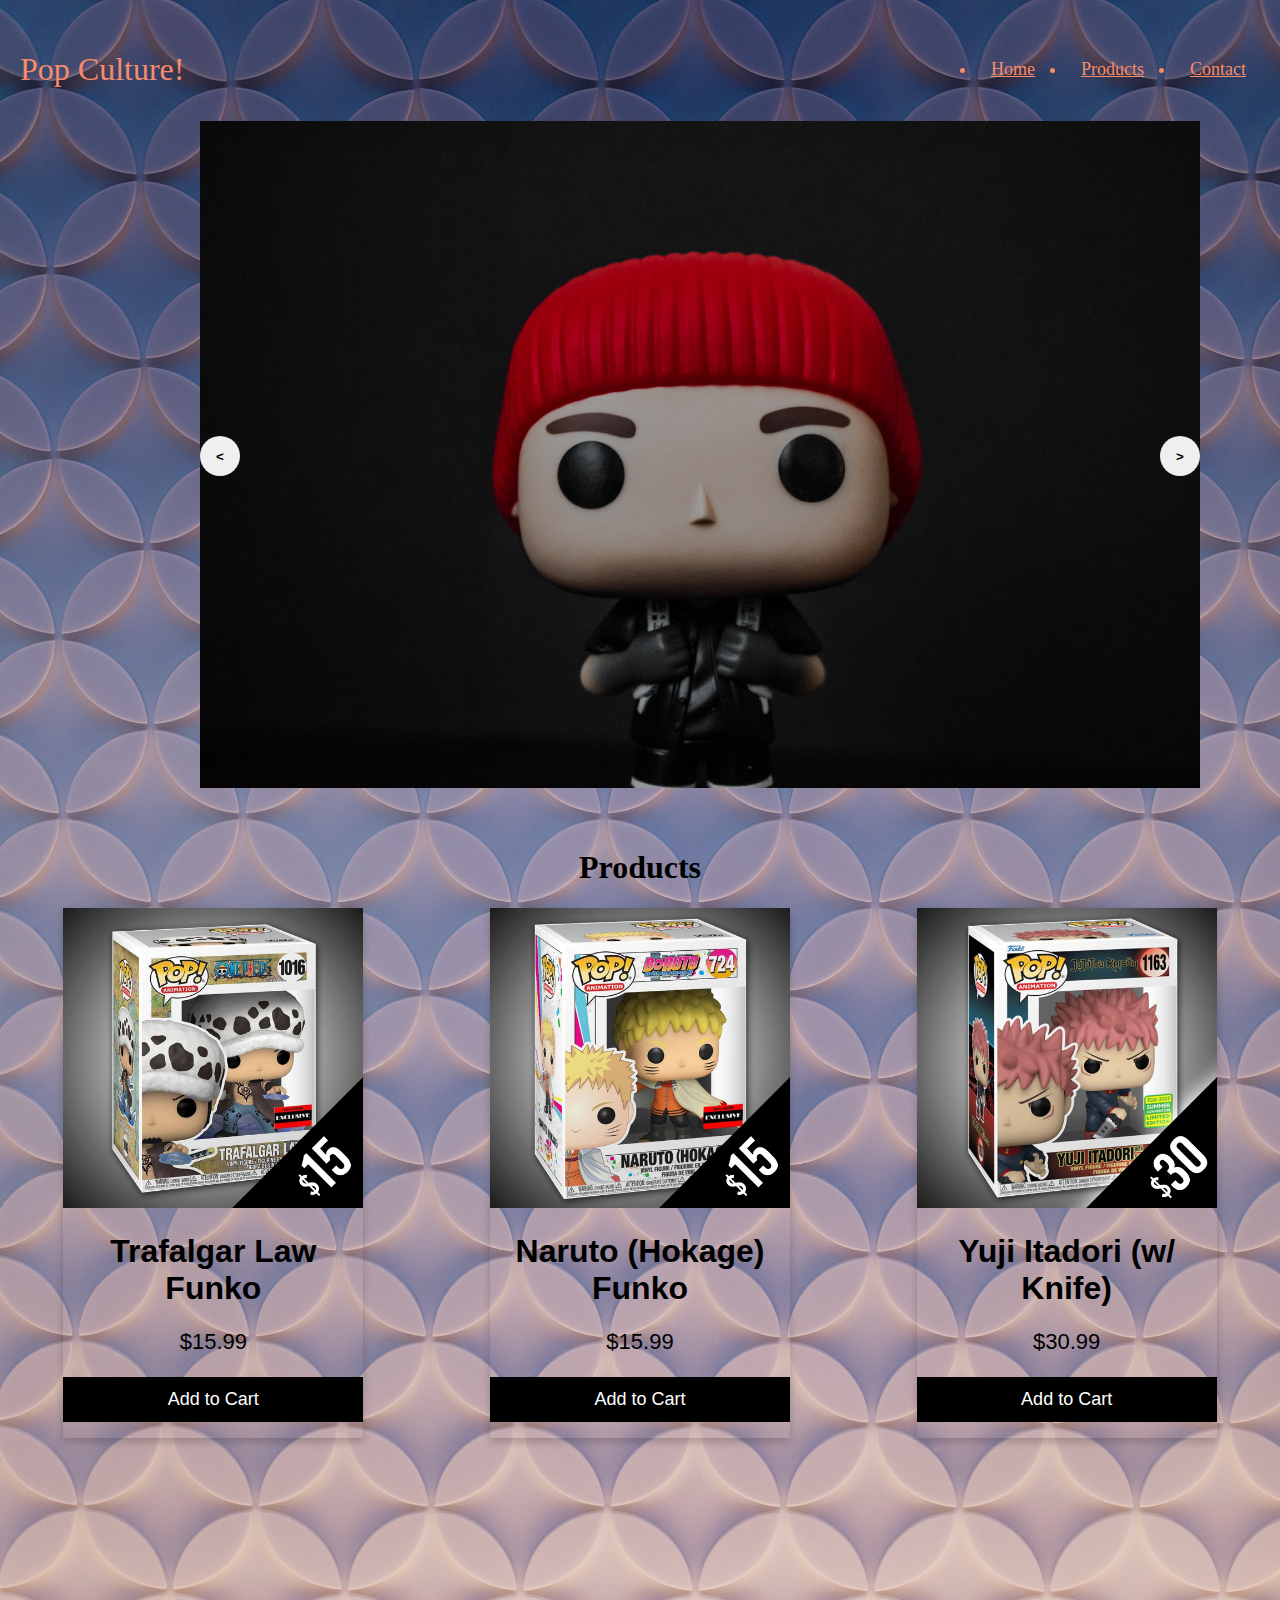
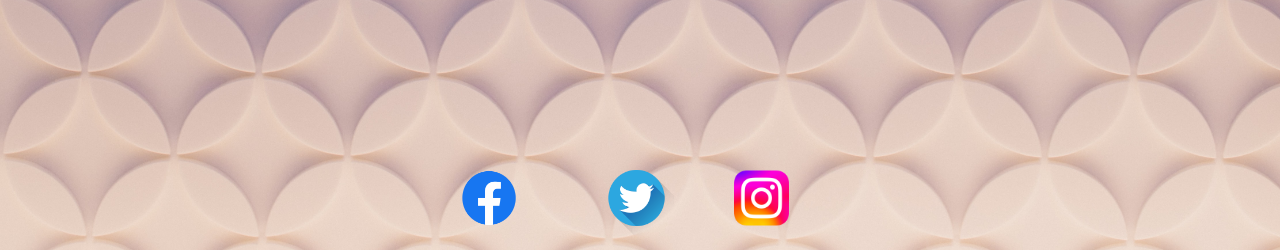
<file: index.html>
<!DOCTYPE html>
<html lang="en">
<head>
    <meta charset="UTF-8">
    <meta http-equiv="X-UA-Compatible" content="IE=edge">
    <meta name="viewport" content="width=device-width, initial-scale=1.0">
    <title>Pop! Culture</title>
    <link rel="stylesheet" href="/CSS/index.css">
</head>
<body>
    <!--Hero-->
      <img class="hero">

    <!--Nav Bar-->
  <nav class="navbar">

    <!-- Logo -->
    <div class="logo">Pop Culture!</div>

    <!-- Nav Menu -->
    <ul class="nav-links">

      <!--Mobile Hamburger Menu-->
      <input type="checkbox" id="checkbox_toggle" />
      <label for="checkbox_toggle" class="hamburger">&#9776;</label>
      
      <!-- Links -->
      <section class="menu">
        <li><a href="/index.html">Home</a></li>
        <li><a href="/products.html">Products</a></li>
        <li><a href="/contact.html">Contact</a></li>
      </section>
    </ul>
  </nav>

      <!--Carousel (Image Slider)-->
<section class="carousel">

  <article class="carousel-pic 
  item-visible">
    <img src="/Images/beanie.jpg" height="700">
  </article>

  <article class="carousel-pic">
    <img src="/Images/gundam.jpg" height="700">
  </article>

  <article class="carousel-pic">
    <img src="/Images/brothers.jpg" height="700">
  </article>

  <article class="carousel-pic">
    <img src="/Images/thor.jpeg" height="700">
  </article>

  <article class="carousel-pic">
    <img src="/Images/it.jpg" height="700">
  </article>

  <article class="carousel-pic">
    <img src="/Images/vegeta.jpeg" height="700">
  </article>

  <div class="carousel-actions">
    <button id="carousel-button-prev" aria-label="previous"><</button>
    <button id="carousel-button-next" aria-label="next">></button>
  </div>
</section>

<br>
<br>

<h1>Products</h1>

<section class="example-products">
<article class="card">
  <img src="/Images/law.webp" alt="Trafalgar Law Funko Pop" style="width:100%">
  <h1>Trafalgar Law Funko</h1>
  <p class="price">$15.99</p>
  <p><button>Add to Cart</button></p>
</article>

<article class="card">
  <img src="/Images/naruto_hokage.webp" alt="Naruto (Hokage) Funko" style="width:100%">
  <h1>Naruto (Hokage) Funko</h1>
  <p class="price">$15.99</p>
  <p><button>Add to Cart</button></p>
</article>

<article class="card">
  <img src="/Images/yuji.webp" alt="Yuji (Convention) Funko" style="width:100%">
  <h1>Yuji Itadori (w/ Knife)</h1>
  <p class="price">$30.99</p>
  <p><button>Add to Cart</button></p>
</article>

<!-- Footer Code-->
<footer class="footer">
  <a href="https://www.facebook.com">
    <img src="/Images/Facebook.png" alt="Facebook" width="100px">
  </a>
  
  <a href="https://www.twitter.com">
    <img src="/Images/Twitter.png" alt="Twitter" width="75px">
  </a>

  <a href="https://www.instagram.com">
    <img src="/Images/instagram4.png" alt="Instagram" width="55px">
  </a>
</footer>

</section>
      <script src="/JavaScript/carousel.js"></script>
</body>
</html>
</file>
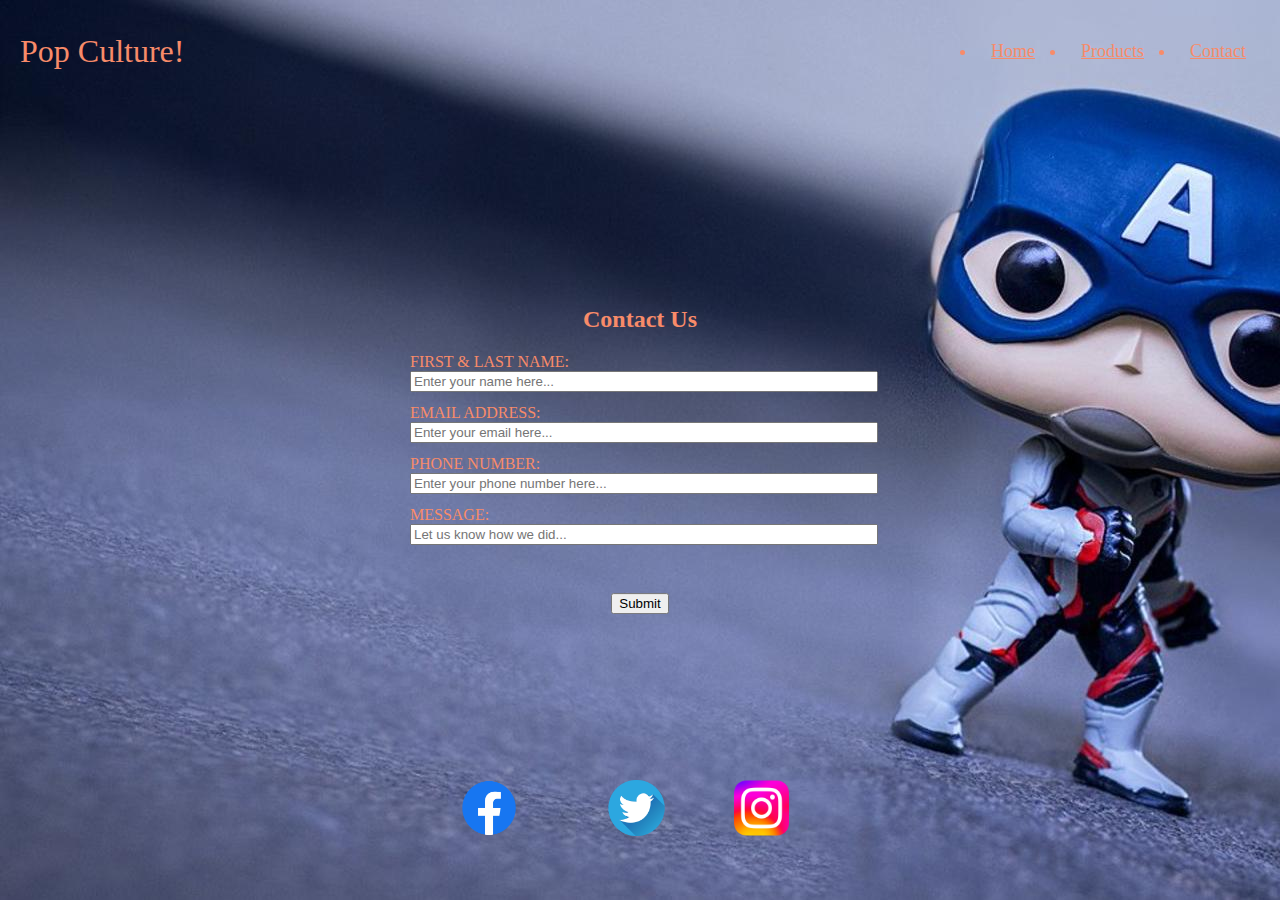
<file: contact.html>
<!DOCTYPE html>
<html lang="en">
<head>
    <meta charset="UTF-8">
    <meta http-equiv="X-UA-Compatible" content="IE=edge">
    <meta name="viewport" content="width=device-width, initial-scale=1.0">
    <title>Contact Culture</title>
    <link rel="stylesheet" href="/CSS/contact.css">
</head>
<body>
    
  <!--Nav Bar-->
  <nav class="navbar">

    <!-- Logo -->
    <div class="logo">Pop Culture!</div>

    <!-- Nav Menu -->
    <ul class="nav-links">

      <!--Mobile Hamburger Menu-->
      <input type="checkbox" id="checkbox_toggle" />
      <label for="checkbox_toggle" class="hamburger">&#9776;</label>
      
      <!-- Links -->
      <section class="menu">
        <li><a href="/index.html">Home</a></li>
        <li><a href="/products.html">Products</a></li>
        <li><a href="/contact.html">Contact</a></li>
      </section>
    </ul>
  </nav>

        <!-- Contact Form Code -->
  <section class="contact-form">
    <h2>Contact Us</h2>

    <article class="contact-text">
      <label>First & Last Name:</label>
      <input type="text" name="" value="" placeholder="Enter your name here...">
    </article> 

    <article class="contact-text">
      <label>Email Address:</label>
      <input type="text" name="" value="" placeholder="Enter your email here...">
    </article> 
    
    <article class="contact-text">
      <label>Phone Number:</label>
      <input type="text" name="" value="" placeholder="Enter your phone number here...">
    </article> 


    <article class="contact-text">
      <label>Message:</label>
      <input type="text" name="" value="" placeholder="Let us know how we did...">
    </article> 
    <br>
    <br>

    <!-- Submit Button -->
    <a href="index.html"><button>Submit</button></a>
  </section>
</div>

<!-- Footer Code -->
<footer class="footer">
  <a href="https://www.facebook.com">
    <img src="/Images/Facebook.png" alt="Facebook" width="100px">
  </a>
  
  <a href="https://www.twitter.com">
    <img src="/Images/Twitter.png" alt="Twitter" width="75px">
  </a>

  <a href="https://www.instagram.com">
    <img src="/Images/instagram4.png" alt="Instagram" width="55px">
  </a>
</footer>

</body>
</html>
</file>
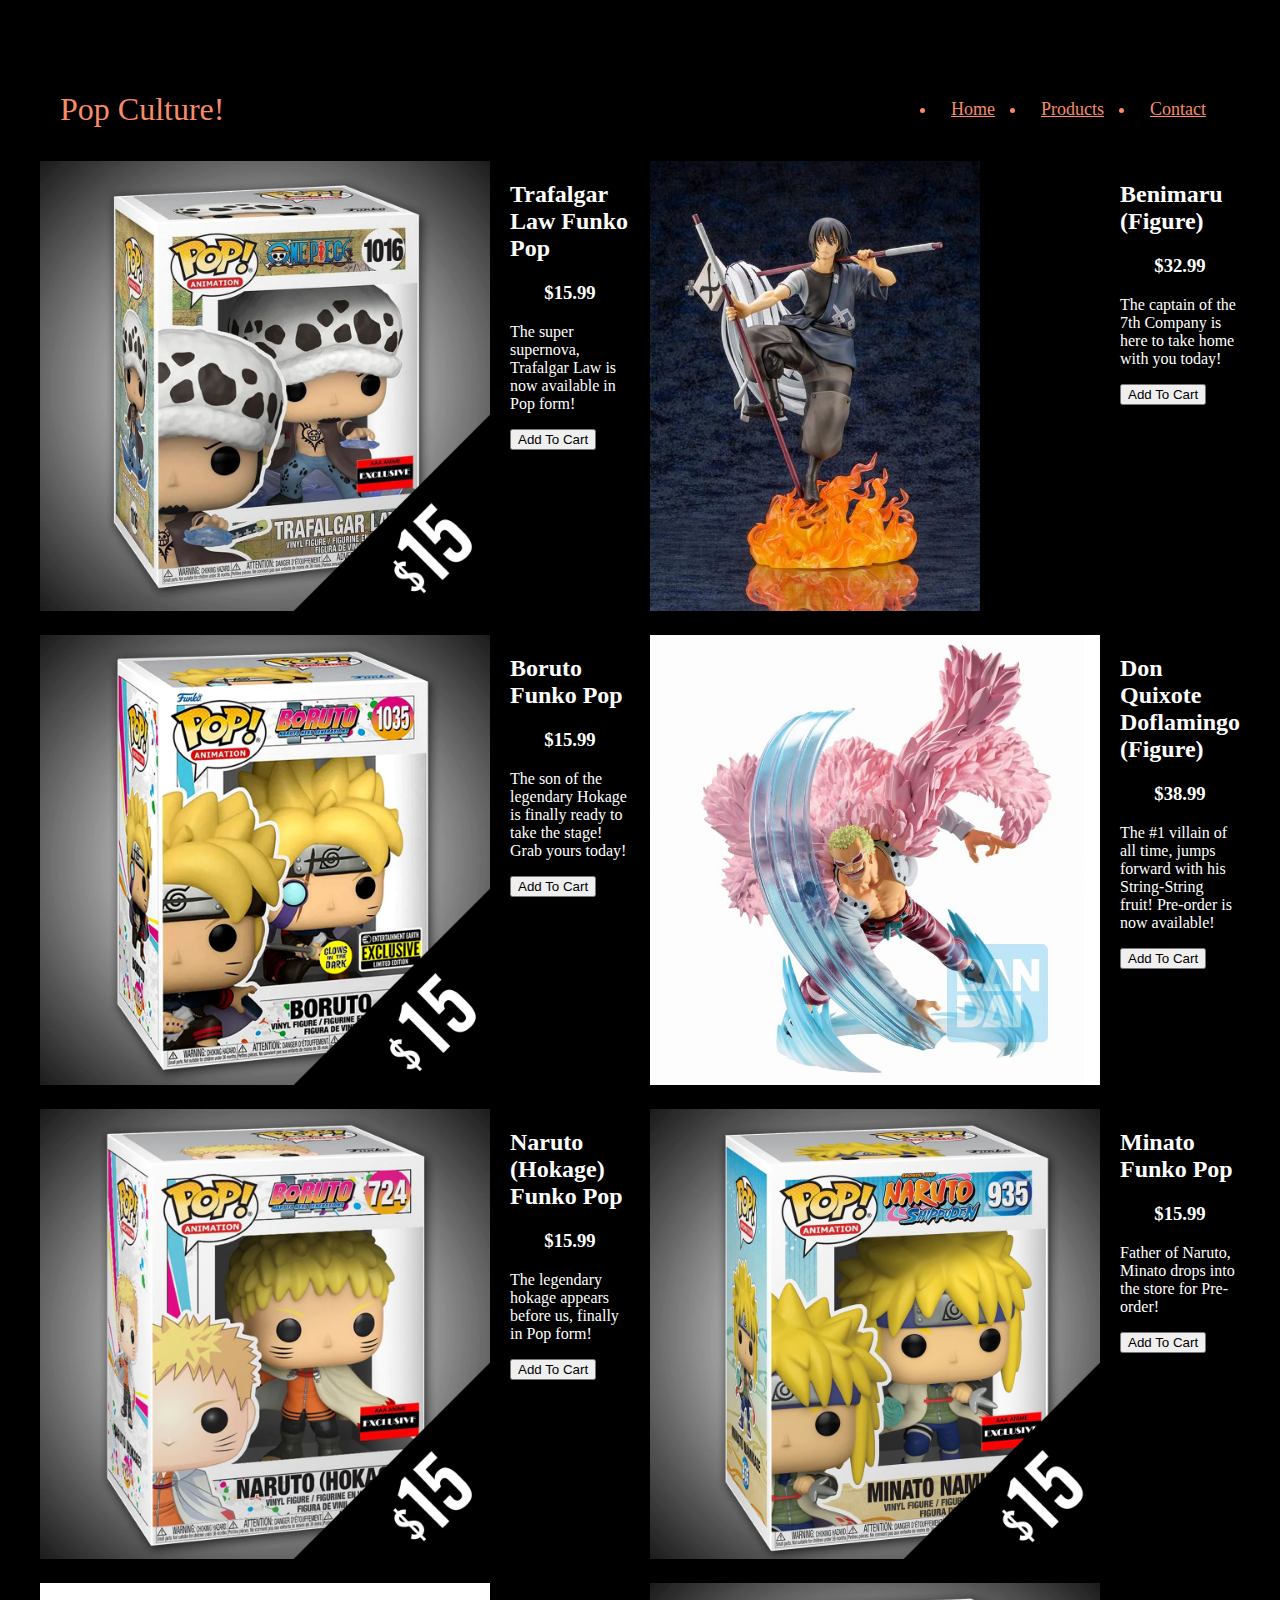
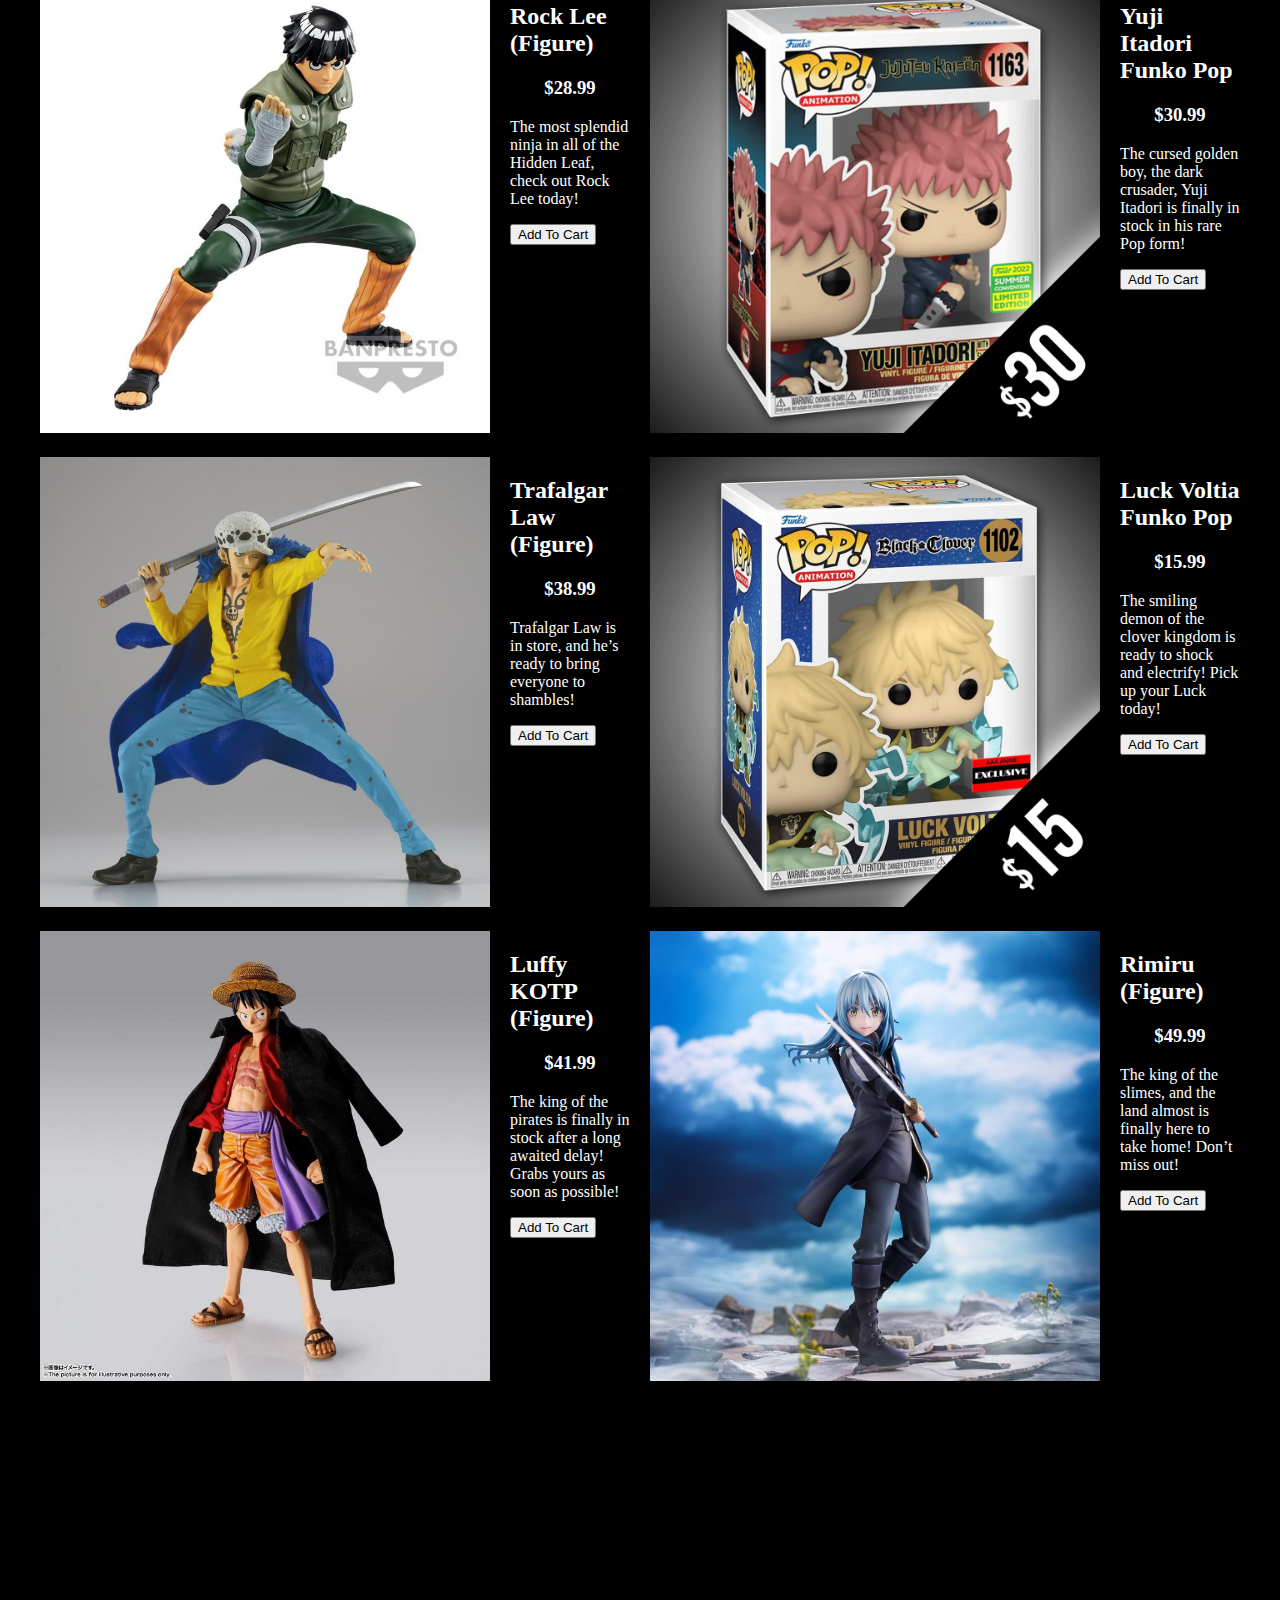
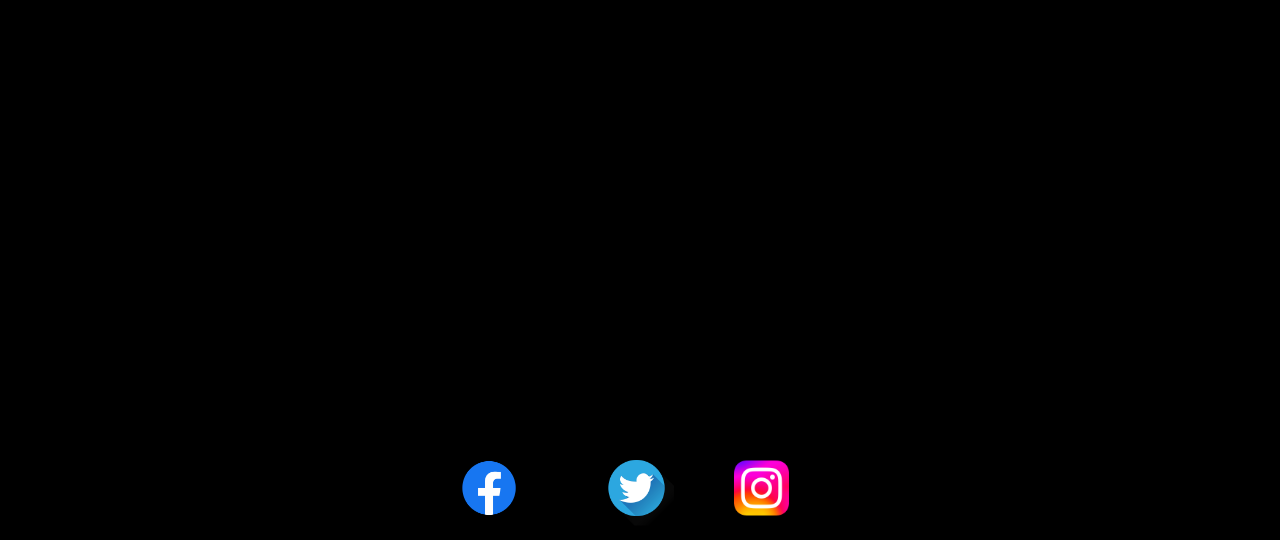
<file: products.html>
<!DOCTYPE html>
<html lang="en">
<head>
    <meta charset="UTF-8">
    <meta http-equiv="X-UA-Compatible" content="IE=edge">
    <meta name="viewport" content="width=device-width, initial-scale=1.0">
    <title>Pop! Culture (Products)</title>
    <link rel="stylesheet" href="/CSS/products.css">
</head>
<body>
    
    <!--Hero-->
    <img class="hero">

    <!--Nav Bar-->
  <nav class="navbar">

    <!-- Logo -->
    <div class="logo">Pop Culture!</div>

    <!-- Nav Menu -->
    <ul class="nav-links">

      <!--Mobile Hamburger Menu-->
      <input type="checkbox" id="checkbox_toggle" />
      <label for="checkbox_toggle" class="hamburger">&#9776;</label>
      
      <!-- Links -->
      <div class="menu">
        <li><a href="/index.html">Home</a></li>
        <li><a href="/products.html">Products</a></li>
        <li><a href="/contact.html">Contact</a></li>
      </div>
    </ul>
  </nav>

      <section>
      <div id="data"></div>
      </section>

      <!-- Footer Code-->
<footer class="footer">
  <a href="https://www.facebook.com">
    <img src="/Images/Facebook.png" alt="Facebook" width="100px">
  </a>
  
  <a href="https://www.twitter.com">
    <img src="/Images/Twitter.png" alt="Twitter" width="75px">
  </a>

  <a href="https://www.instagram.com">
    <img src="/Images/instagram4.png" alt="Instagram" width="55px">
  </a>
</footer>

  <script src="/JavaScript/products.js"></script>
</body>
</html>
</file>
<file: CSS/index.css>
html, body {
  height: 100%;
  width: 100%;
  padding: 0px;
  margin: 0px;
  background-image:url(/Images/pattern.jpg);
  background-size: cover;
}

/* Nav Bar Design */
.navbar {
  display: flex;
  align-items: center;
  justify-content: space-between;
  padding: 20px;
  background-color: transparent;
  color: #f88b69;
 }
 .nav-links a {
  color: #f88b69;
 }
 /* Logo */
 .logo {
  font-size: 32px;
 }
 /* Nav Menu*/
 .menu {
  display: flex;
  gap: 1em;
  font-size: 18px;
 }
 .menu li:hover {
  background-color: transparent;
  border-radius: 5px;
  transition: 0.3s ease;
 }
 .menu li {
  padding: 5px 14px;
 }

input[type=checkbox]{
  display: none;
 } 
 /*hamburger menu*/
 .hamburger {
  display: none;
  font-size: 24px;
  user-select: none;
 }
 /* Media Queries for Nav*/
 @media (max-width: 768px) {
 .menu { 
  display:none;
  position: absolute;
  background-color:transparent;
  right: 0;
  left: 0;
  text-align: center;
  padding: 16px 0;
 }
 .menu li:hover {
  display: inline-block;
  background-color: white;
  transition: 0.3s ease;
 }
 .menu li + li {
  margin-top: 12px;
 }
 input[type=checkbox]:checked ~ .menu{
  display: block;
 }
 .hamburger {
  display: block;
 }
}

  /* Carousel Code*/
.carousel {
  display: flex;
  align-items: center;
  margin-left: 200px;
  overflow: hidden;
  max-width: 1000px;
  position: relative;
}

.carousel .carousel-pic,
.carousel .carousel-pic-hidden {
  display: none;
}

.carousel .carousel-pic img {
  width: 100%;
  max-width: 1000px;
  height: auto;
}

.carousel .item-visible {
  display: block;
  animation: fadeVisibility 0.5s;
}

.carousel .carousel-actions {
  display: flex;
  width: 100%;
  justify-content: space-between;
  position: absolute;
  top: 50%;
  transform: translateY(-50%);
}

.carousel .carousel-actions button {
  border-radius: 50px;
  border: 0;
  justify-content: space-between;
  font-weight: bold;
  cursor: pointer;
  width: 40px;
  height: 40px;
}

.carousel .carousel-actions button #carousel-button-prev {
  margin-left: 20px;
}

.carousel .carousel-actions button #carousel-button-next {
  margin-right: 20px;
}

.example-products {
  display: flex;
  flex-direction: row;
}

h1 {
  display: flex;
  justify-content: center;
  color: black;
}

.card {
  box-shadow: 0 4px 8px 0 rgba(0, 0, 0, 0.2);
  max-width: 300px;
  margin: auto;
  text-align: center;
  font-family: arial;
}

.price {
  color: black;
  font-size: 22px;
}

.card button {
  border: none;
  outline: 0;
  padding: 12px;
  color: white;
  background-color: #000;
  text-align: center;
  cursor: pointer;
  width: 100%;
  font-size: 18px;
}

.card button:hover {
  opacity: 0.7;
}

/* Footer design */
.footer {
  position: absolute;
  top: 200%;
  left: 48%;
  transform: translate(-50%, -50%);
  display: flex;
  justify-content: center;
  align-items: center;
  
}

.footer a {
  padding: 0px 20px;
  margin: 10px;
}

@keyframes fadeVisibility {
  0% {
    opacity: 0;
  }
  100% {
    opacity: 1;
    transform: opacity linear;
  }
}

@media (max-width: 798px) {
  .example-products {
    display: flex;
    flex-direction: column;
  }

  .footer {
    top: 265%;
  }
}
</file>
<file: CSS/contact.css>
html, body {
  height: 100%;
  width: 100%;
  padding: 0px;
  margin: 0px;
  background-image: url(/Images/captain.jpeg);
  background-size: cover;
}

/* Nav Bar Design */
.navbar {
  display: flex;
  align-items: center;
  justify-content: space-between;
  padding: 20px;
  background-color: transparent;
  color: #f88b69;
 }
 .nav-links a {
  color: #f88b69;
 }
 /* Logo */
 .logo {
  font-size: 32px;
 }
 /* Nav Menu */
 .menu {
  display: flex;
  gap: 1em;
  font-size: 18px;
 }
 .menu li:hover {
  background-color: transparent;
  border-radius: 5px;
  transition: 0.3s ease;
 }
 .menu li {
  padding: 5px 14px;
 }

input[type=checkbox]{
  display: none;
 } 
 /*hamburger menu*/
 .hamburger {
  display: none;
  font-size: 24px;
  user-select: none;
 }
 /* Media Queries for Nav*/
 @media (max-width: 768px) {
 .menu { 
  display:none;
  position: absolute;
  background-color:transparent;
  right: 0;
  left: 0;
  text-align: center;
  padding: 16px 0;
 }
 .menu li:hover {
  display: inline-block;
  background-color: white;
  transition: 0.3s ease;
 }
 .menu li + li {
  margin-top: 12px;
 }
 input[type=checkbox]:checked ~ .menu{
  display: block;
 }
 .hamburger {
  display: block;
 }
}

  /* Contact Form Design */

.contact-form {
  padding: 20px 20px;
  width: 80%;
  max-width: 500px;
  background: transparent;
  position: absolute;
  top: 50%;
  left: 50%;
  transform: translate(-50%, -50%);
  box-sizing: border-box;
  border-radius: 15px;
  text-align: center;
  color: #f88b69;
  font-family: Didot, serif;
}

.contact-form h2 {
  font-weight: 800;
}

.contact-text {
  border: 2px black;
  margin: 12px 0;
  border-radius: 10px;
}

.contact-text label {
  display: block;
  text-align: left;
  text-transform: uppercase;
}

.contact-text input {
  width: 100%;
}

/* Footer design */
.footer {
  position: absolute;
  top: 90%;
  left: 48%;
  transform: translate(-50%, -50%);
  display: flex;
  justify-content: center;
  align-items: center;
  
}

.footer a {
  padding: 0px 20px;
  margin: 10px;
}
</file>
<file: CSS/products.css>
/* Nav Bar Design */
html, body{
  margin: 10px;
  padding: 10px;
  background-color: black;
}

/* Nav Bar Design */
.navbar {
  display: flex;
  align-items: center;
  justify-content: space-between;
  padding: 20px;
  background-color: transparent;
  color: #f88b69;
 }
 .nav-links a {
  color: #f88b69;
 }
 /* Logo */
 .logo {
  font-size: 32px;
 }
 /* Nav Menu */
 .menu {
  display: flex;
  gap: 1em;
  font-size: 18px;
 }
 .menu li:hover {
  background-color: transparent;
  border-radius: 5px;
  transition: 0.3s ease;
 }
 .menu li {
  padding: 5px 14px;
 }

input[type=checkbox]{
  display: none;
 } 
 /*hamburger menu*/
 .hamburger {
  display: none;
  font-size: 24px;
  user-select: none;
 }
 /* Media Queries for Nav*/
 @media (max-width: 768px) {
 .menu { 
  display:none;
  position: absolute;
  background-color:transparent;
  right: 0;
  left: 0;
  text-align: center;
  padding: 16px 0;
 }
 .menu li:hover {
  display: inline-block;
  background-color: white;
  transition: 0.3s ease;
 }
 .menu li + li {
  margin-top: 12px;
 }
 input[type=checkbox]:checked ~ .menu{
  display: block;
 }
 .hamburger {
  display: block;
 }
}

  .product {
    font-size: 20px;
    color: red;
    font-weight: bold;
  }

  /* Footer design */
.footer {
  position: absolute;
  top: 410%;
  left: 48%;
  transform: translate(-50%, -50%);
  display: flex;
  justify-content: center;
  align-items: center;
  
}

.footer a {
  padding: 0px 20px;
  margin: 10px;
}

#data {
  display: grid;
  grid-template-columns: 1fr 1fr 1fr 1fr;
  grid-row-gap: 20px;
  grid-column-gap: 20px;
  grid-auto-rows: auto;
  grid-auto-columns: auto;
  grid-template-rows: 1fr 1fr 1fr;
}

#prod-pic img {
  max-width: 450px;
  max-height: 450px;;
}

button #cart {
  display: flex;
  justify-items: center;
}

h2, h3, p{
  display: flex;
  justify-content: center;
  justify-items: center;
  align-content: center;
  align-items: center;
  color: white;
}

@media (max-width: 500px) {
  #data {
    display: grid;
    grid-template-columns: 1fr 1fr;
    grid-row-gap: 20px;
  }

  .footer {
    top: 800%;
  }
}

@media (max-width: 800px) {
  #data {
    display: grid;
    grid-template-columns: 1fr 1fr;
    grid-row-gap: 20px;
  }
}
</file>
